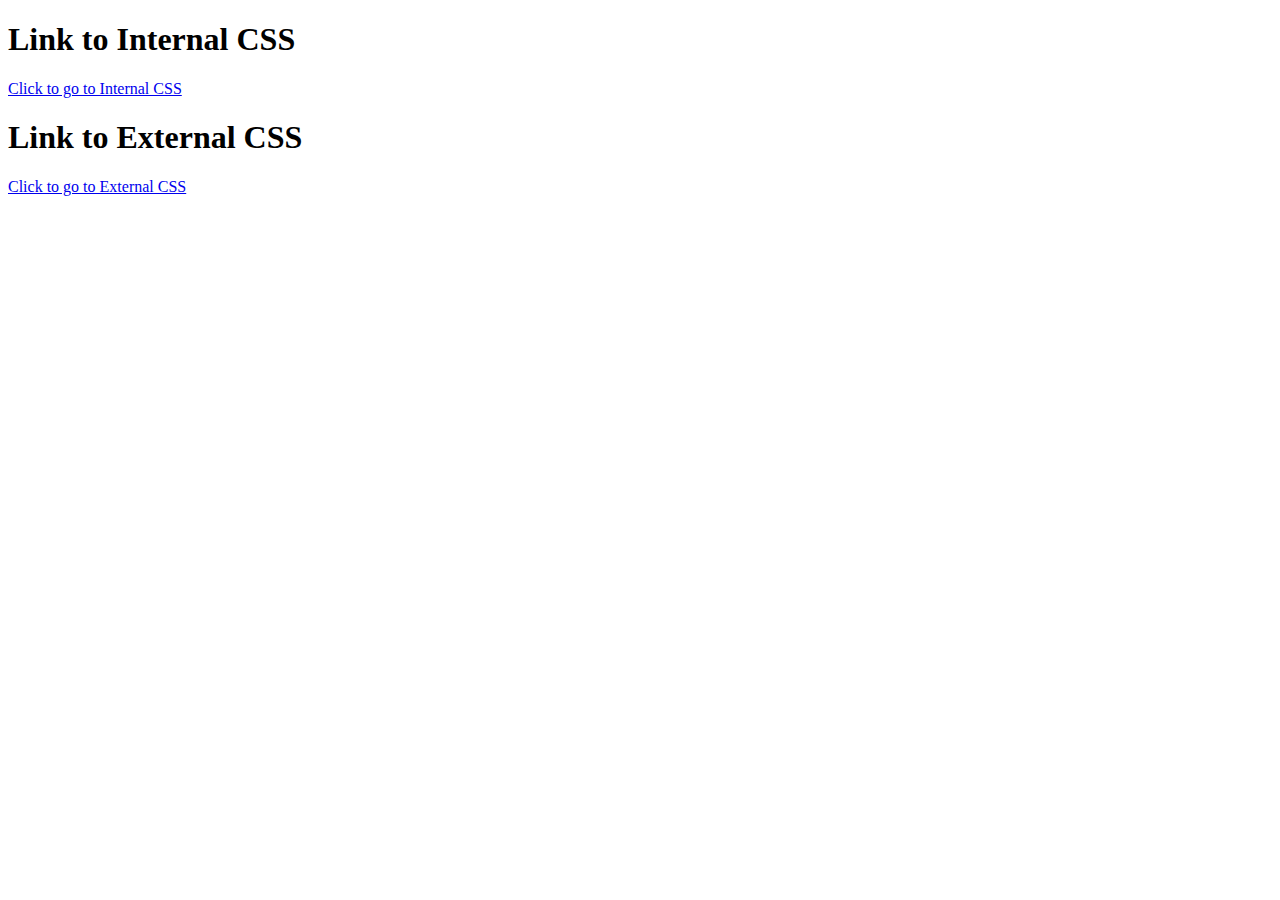
<file: index.html>
<!DOCTYPE html>
<html lang="en">
<head>
    <meta charset="UTF-8">
    <meta name="viewport" content="width=device-width, initial-scale=1.0">
    <title>Link</title>
</head>
<body>
    <h1>Link to Internal CSS</h1>
    <a href="Internal.html">Click to go to Internal CSS</a>
    <br>
    <h1>Link to External CSS</h1>
    <a href="eksternal.html">Click to go to External CSS</a>
</body>
</html>
</file>
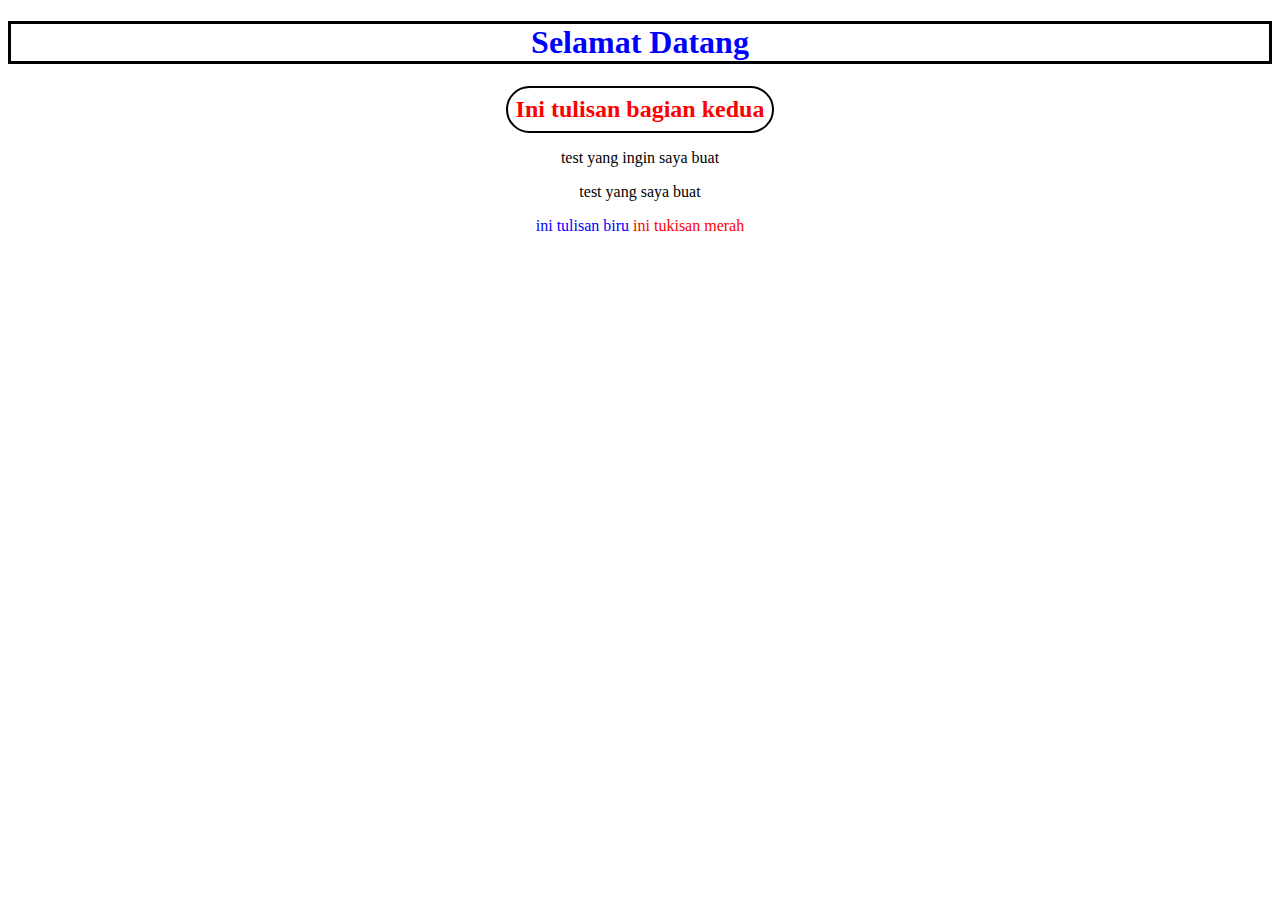
<file: index-alone.html>
<!DOCTYPE html>
<html>
<head>
    <meta http-equiv="CONTENT-TYPE" content="text/html; charset=utf-8">
    <title>Html alone</title>
    <style>
        h1 {
            text-align: center;
            color: blue;
            border:solid black;
                
       }
   h2 {
      color: red;
      border: 2px solid black;
      border-radius: 100px;
      text-align: center;
      padding: 8px;
      width: fit-content;
      margin: auto;
    }
  
  body {
    text-align: center ;  
  }
  
 .biru{
color: blue;
 }
  
.merah{
 color: red; 
}
  
  </style>
</head>
<body>
    <h1>Selamat Datang</h1>
  <h2>Ini tulisan bagian kedua</h2>
   <p>test yang ingin saya buat <p>test yang saya buat</p></p>
   <span class="biru">ini tulisan biru</span>
  <span class="merah">ini tukisan merah</span>
</body>
</html>
</file>
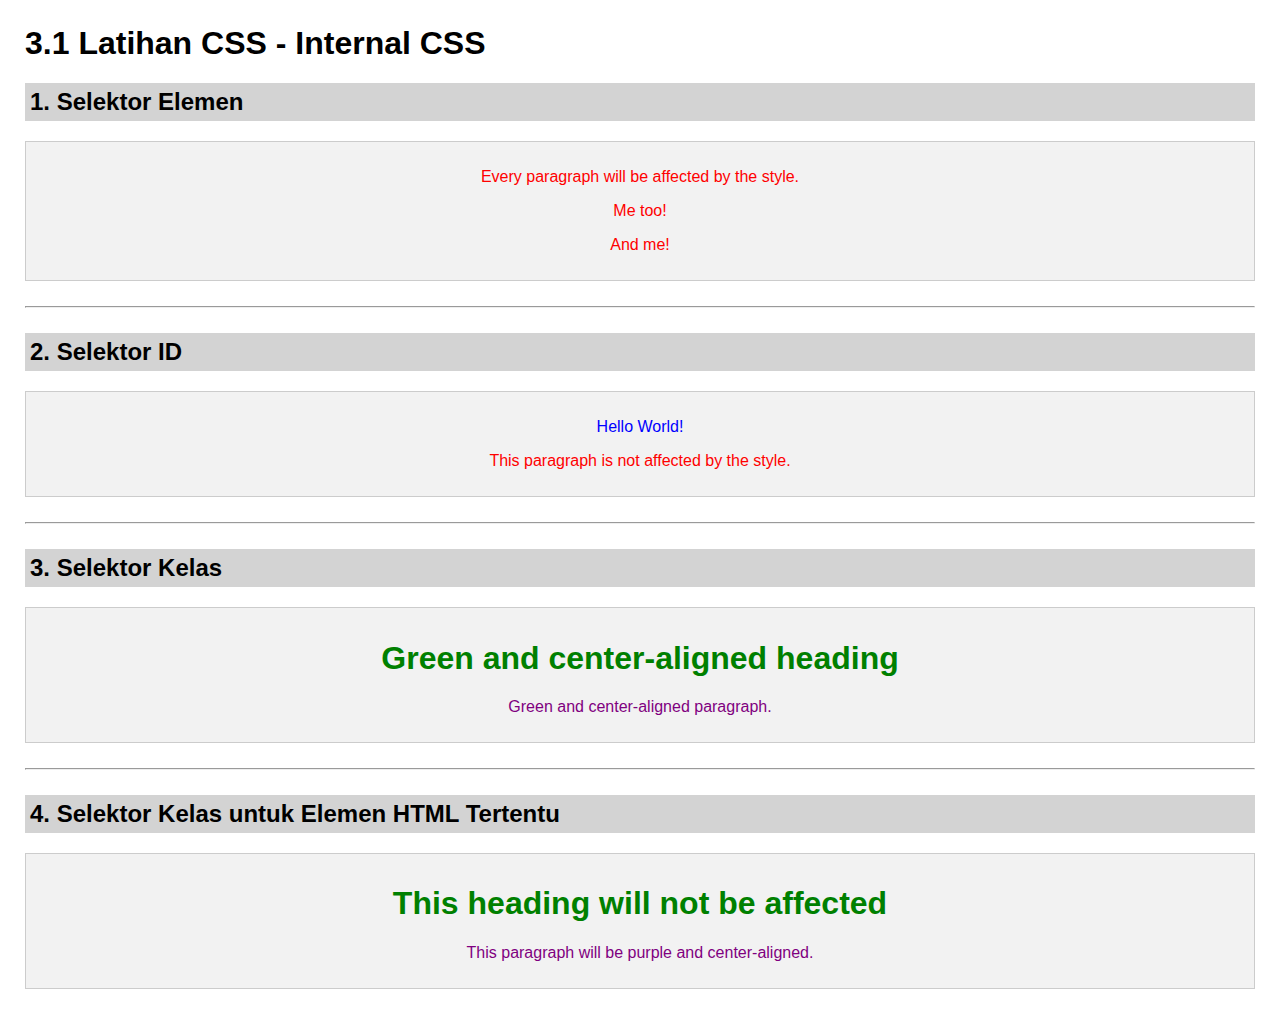
<file: internal.html>
<!DOCTYPE html>
<html lang="id">
<head>
    <meta charset="UTF-8">
    <meta name="viewport" content="width=device-width, initial-scale=1.0">
    <title>Latihan CSS Internal</title>
    <style>
        body {
            font-family: Arial, Helvetica, sans-serif;
            background-color: white;
            color: black;
            margin: 25px;
        }

        h2 {
            background-color: lightgray;
            padding: 5px;
        }

        hr {
            margin: 25px 0;
        }

        .hasil {
            background-color: #f2f2f2;
            padding: 10px;
            border: 1px solid #ccc;
        }

        p {
            text-align: center;
            color: red;
        }

        #para1 {
            text-align: center;
            color: blue;
        }

        .center {
            text-align: center;
            color: green;
        }

        p.center {
            text-align: center;
            color: purple;
        }
    </style>
</head>
<body>

    <h1>3.1 Latihan CSS - Internal CSS</h1>

    <h2>1. Selektor Elemen</h2>
    <div class="hasil">
        <p>Every paragraph will be affected by the style.</p>
        <p>Me too!</p>
        <p>And me!</p>
    </div>

    <hr>

    <h2>2. Selektor ID</h2>
    <div class="hasil">
        <p id="para1">Hello World!</p>
        <p>This paragraph is not affected by the style.</p>
    </div>

    <hr>

    <h2>3. Selektor Kelas</h2>
    <div class="hasil">
        <h1 class="center">Green and center-aligned heading</h1>
        <p class="center">Green and center-aligned paragraph.</p>
    </div>

    <hr>

    <h2>4. Selektor Kelas untuk Elemen HTML Tertentu</h2>
    <div class="hasil">
        <h1 class="center">This heading will not be affected</h1>
        <p class="center">This paragraph will be purple and center-aligned.</p>
    </div>

</body>
</html>
</file>
